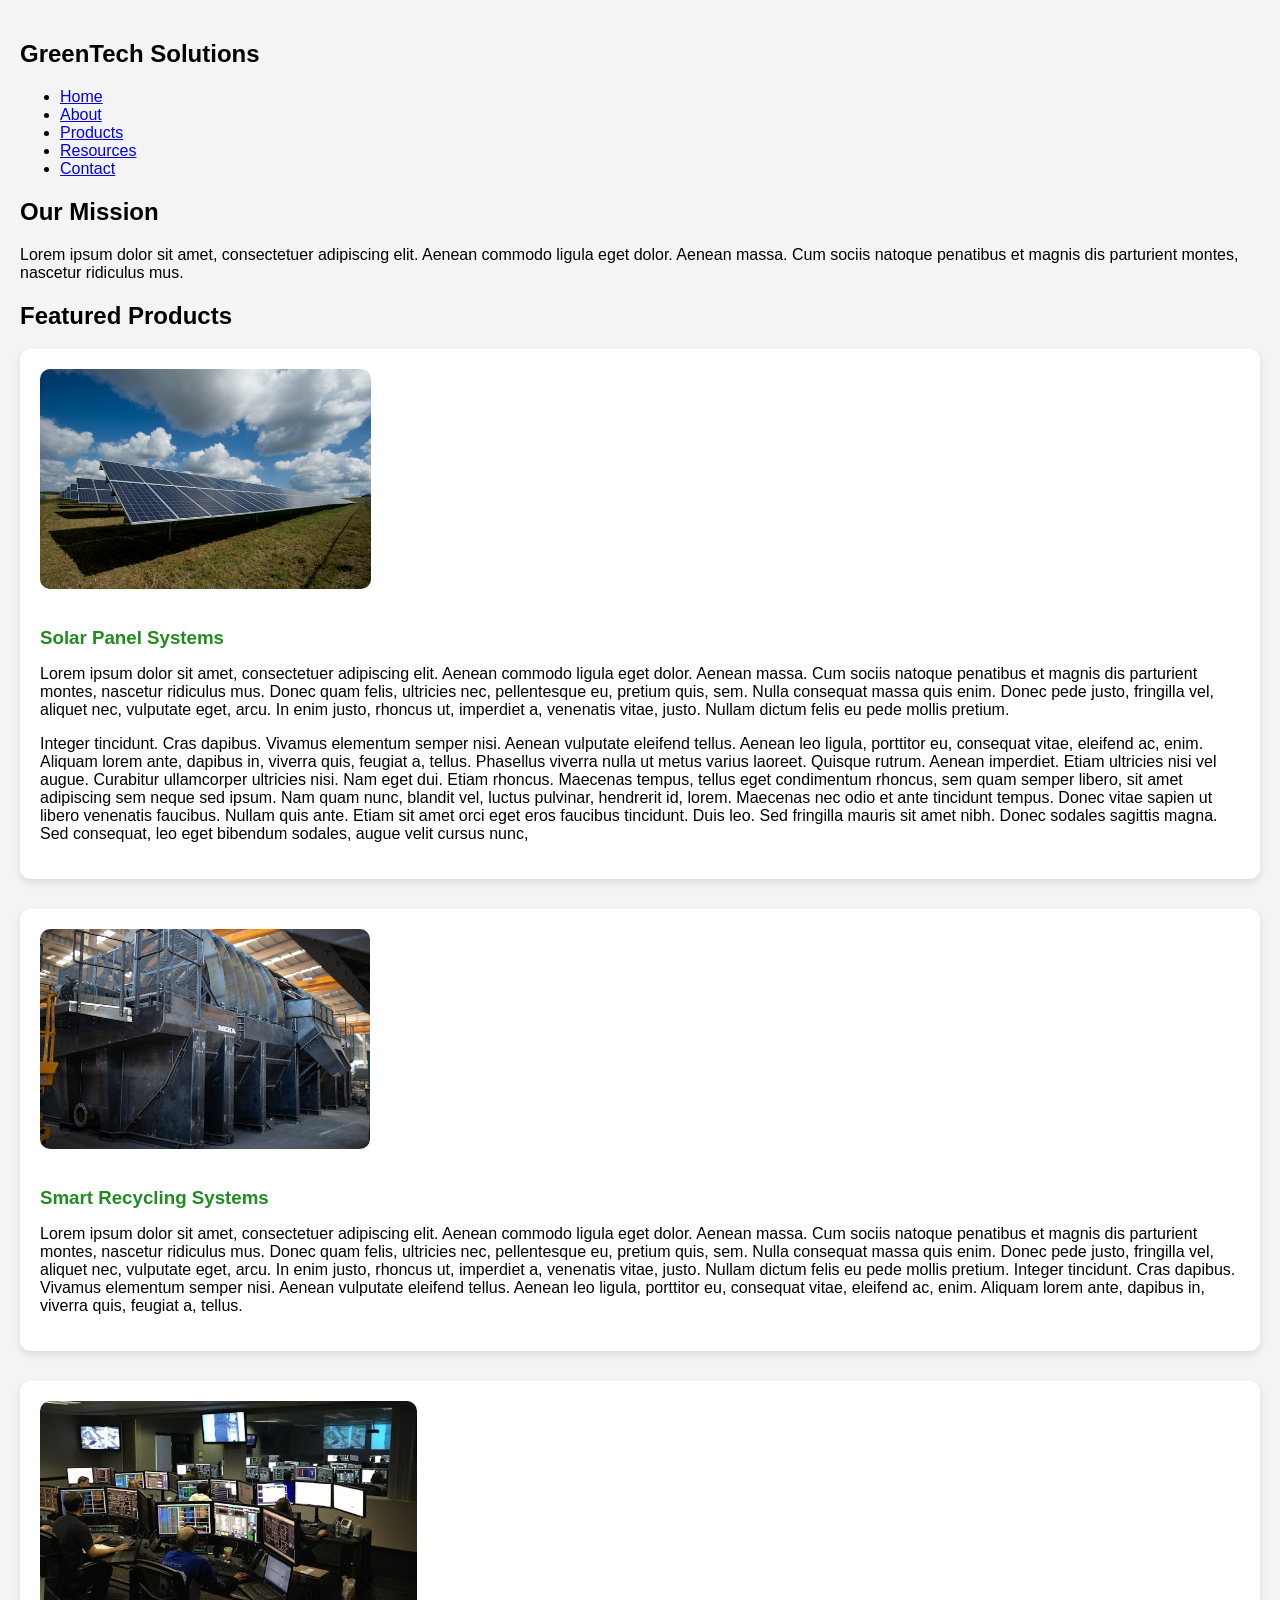
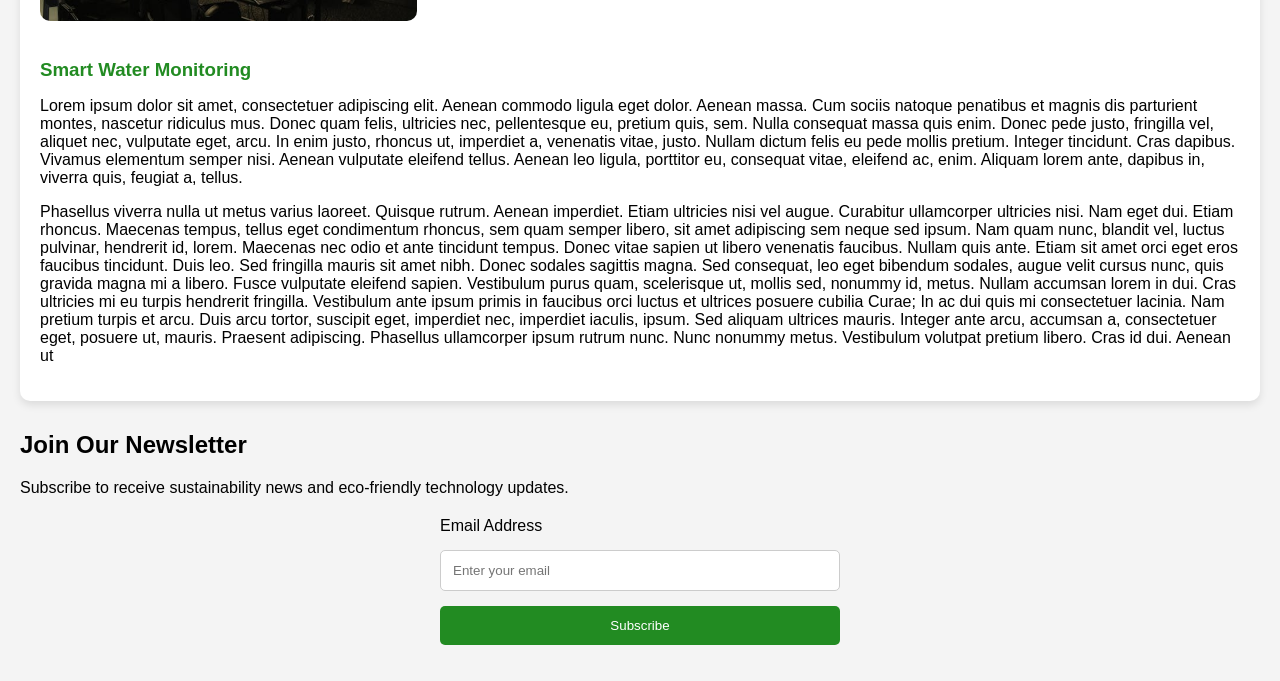
<file: index.html>
<!DOCTYPE html>
<html lang="en">
<head>
    <meta charset="UTF-8">
    <meta name="viewport" content="width=device-width, initial-scale=1.0">
    <title>Home</title>
    <link rel="stylesheet" href="css/style.css">
</head>
<body>

<header>
    <nav class="navbar">
        <h1 class="logo">GreenTech Solutions</h1>
        <ul class="nav-links">
            <li><a href="index.html">Home</a></li>
            <li><a href="html/about.html">About</a></li>
            <li><a href="html/products.html">Products</a></li>
            <li><a href="html/blog.html">Resources</a></li>
            <li><a href="html/contact.html">Contact</a></li>
        </ul>
    </nav>
</header>


<main>
    <section class="mission">
        <h2>Our Mission</h2>
        <p>
        Lorem ipsum dolor sit amet, consectetuer adipiscing elit. Aenean commodo ligula eget dolor. Aenean massa. Cum sociis natoque penatibus et magnis dis parturient montes, nascetur ridiculus mus.
        </p>
    </section>
    <section class="featured-products">
        <h2>Featured Products</h2>
        <article class="card">
            <img src="images/solarpanels.jpg"
                alt="Rows of solar panels outside in the sun, generating renewable energy">

            <h3>Solar Panel Systems</h3>
            <p>
            Lorem ipsum dolor sit amet, consectetuer adipiscing elit. Aenean commodo ligula eget dolor. Aenean massa. Cum sociis natoque penatibus et magnis dis parturient montes, nascetur ridiculus mus. Donec quam felis, ultricies nec, pellentesque eu, pretium quis, sem. Nulla consequat massa quis enim. Donec pede justo, fringilla vel, aliquet nec, vulputate eget, arcu. In enim justo, rhoncus ut, imperdiet a, venenatis vitae, justo. Nullam dictum felis eu pede mollis pretium.
            </p>
            <p>
            Integer tincidunt. Cras dapibus. Vivamus elementum semper nisi. Aenean vulputate eleifend tellus. Aenean leo ligula, porttitor eu, consequat vitae, eleifend ac, enim. Aliquam lorem ante, dapibus in, viverra quis, feugiat a, tellus. Phasellus viverra nulla ut metus varius laoreet. Quisque rutrum. Aenean imperdiet. Etiam ultricies nisi vel augue. Curabitur ullamcorper ultricies nisi. Nam eget dui. Etiam rhoncus. Maecenas tempus, tellus eget condimentum rhoncus, sem quam semper libero, sit amet adipiscing sem neque sed ipsum. Nam quam nunc, blandit vel, luctus pulvinar, hendrerit id, lorem. Maecenas nec odio et ante tincidunt tempus. Donec vitae sapien ut libero venenatis faucibus. Nullam quis ante. Etiam sit amet orci eget eros faucibus tincidunt. Duis leo. Sed fringilla mauris sit amet nibh. Donec sodales sagittis magna. Sed consequat, leo eget bibendum sodales, augue velit cursus nunc,
            </p>
        </article>
        <article class="card">
            <img src="images/recyclesystem.jpg"
            alt="Smart recycling system sorting recyclable materials">

            <h3>Smart Recycling Systems</h3>
            <p>
            Lorem ipsum dolor sit amet, consectetuer adipiscing elit. Aenean commodo ligula eget dolor. Aenean massa. Cum sociis natoque penatibus et magnis dis parturient montes, nascetur ridiculus mus. Donec quam felis, ultricies nec, pellentesque eu, pretium quis, sem. Nulla consequat massa quis enim. Donec pede justo, fringilla vel, aliquet nec, vulputate eget, arcu. In enim justo, rhoncus ut, imperdiet a, venenatis vitae, justo. Nullam dictum felis eu pede mollis pretium. Integer tincidunt. Cras dapibus. Vivamus elementum semper nisi. Aenean vulputate eleifend tellus. Aenean leo ligula, porttitor eu, consequat vitae, eleifend ac, enim. Aliquam lorem ante, dapibus in, viverra quis, feugiat a, tellus.
            </p>
        </article>
        <article class="card">
            <img src="images/controlroom.jpg"
                alt="Control room monitoring smart water usage and conservation systems">

            <h3>Smart Water Monitoring</h3>
            <p>
            Lorem ipsum dolor sit amet, consectetuer adipiscing elit. Aenean commodo ligula eget dolor. Aenean massa. Cum sociis natoque penatibus et magnis dis parturient montes, nascetur ridiculus mus. Donec quam felis, ultricies nec, pellentesque eu, pretium quis, sem. Nulla consequat massa quis enim. Donec pede justo, fringilla vel, aliquet nec, vulputate eget, arcu. In enim justo, rhoncus ut, imperdiet a, venenatis vitae, justo. Nullam dictum felis eu pede mollis pretium. Integer tincidunt. Cras dapibus. Vivamus elementum semper nisi. Aenean vulputate eleifend tellus. Aenean leo ligula, porttitor eu, consequat vitae, eleifend ac, enim. Aliquam lorem ante, dapibus in, viverra quis, feugiat a, tellus.
            </p>
            <p>
            Phasellus viverra nulla ut metus varius laoreet. Quisque rutrum. Aenean imperdiet. Etiam ultricies nisi vel augue. Curabitur ullamcorper ultricies nisi. Nam eget dui. Etiam rhoncus. Maecenas tempus, tellus eget condimentum rhoncus, sem quam semper libero, sit amet adipiscing sem neque sed ipsum. Nam quam nunc, blandit vel, luctus pulvinar, hendrerit id, lorem. Maecenas nec odio et ante tincidunt tempus. Donec vitae sapien ut libero venenatis faucibus. Nullam quis ante. Etiam sit amet orci eget eros faucibus tincidunt. Duis leo. Sed fringilla mauris sit amet nibh. Donec sodales sagittis magna. Sed consequat, leo eget bibendum sodales, augue velit cursus nunc, quis gravida magna mi a libero. Fusce vulputate eleifend sapien. Vestibulum purus quam, scelerisque ut, mollis sed, nonummy id, metus. Nullam accumsan lorem in dui. Cras ultricies mi eu turpis hendrerit fringilla. Vestibulum ante ipsum primis in faucibus orci luctus et ultrices posuere cubilia Curae; In ac dui quis mi consectetuer lacinia. Nam pretium turpis et arcu. Duis arcu tortor, suscipit eget, imperdiet nec, imperdiet iaculis, ipsum. Sed aliquam ultrices mauris. Integer ante arcu, accumsan a, consectetuer eget, posuere ut, mauris. Praesent adipiscing. Phasellus ullamcorper ipsum rutrum nunc. Nunc nonummy metus. Vestibulum volutpat pretium libero. Cras id dui. Aenean ut
            </p>
        </article>
    </section>
    <section class="newsletter">
        <h2>Join Our Newsletter</h2>
        <p>
        Subscribe to receive sustainability news and eco-friendly technology updates.
        </p>
        <form id="newsletter-form">
            <label for="email">Email Address</label>
            <input type="email"
                   id="email"
                   name="email"
                   placeholder="Enter your email"
                   required>
            <button type="submit">Subscribe</button>
        </form>
        <p id="message"></p>
    </section>

</main>
<script src="javascript/script.js"></script>
</body>
</html>
</file>
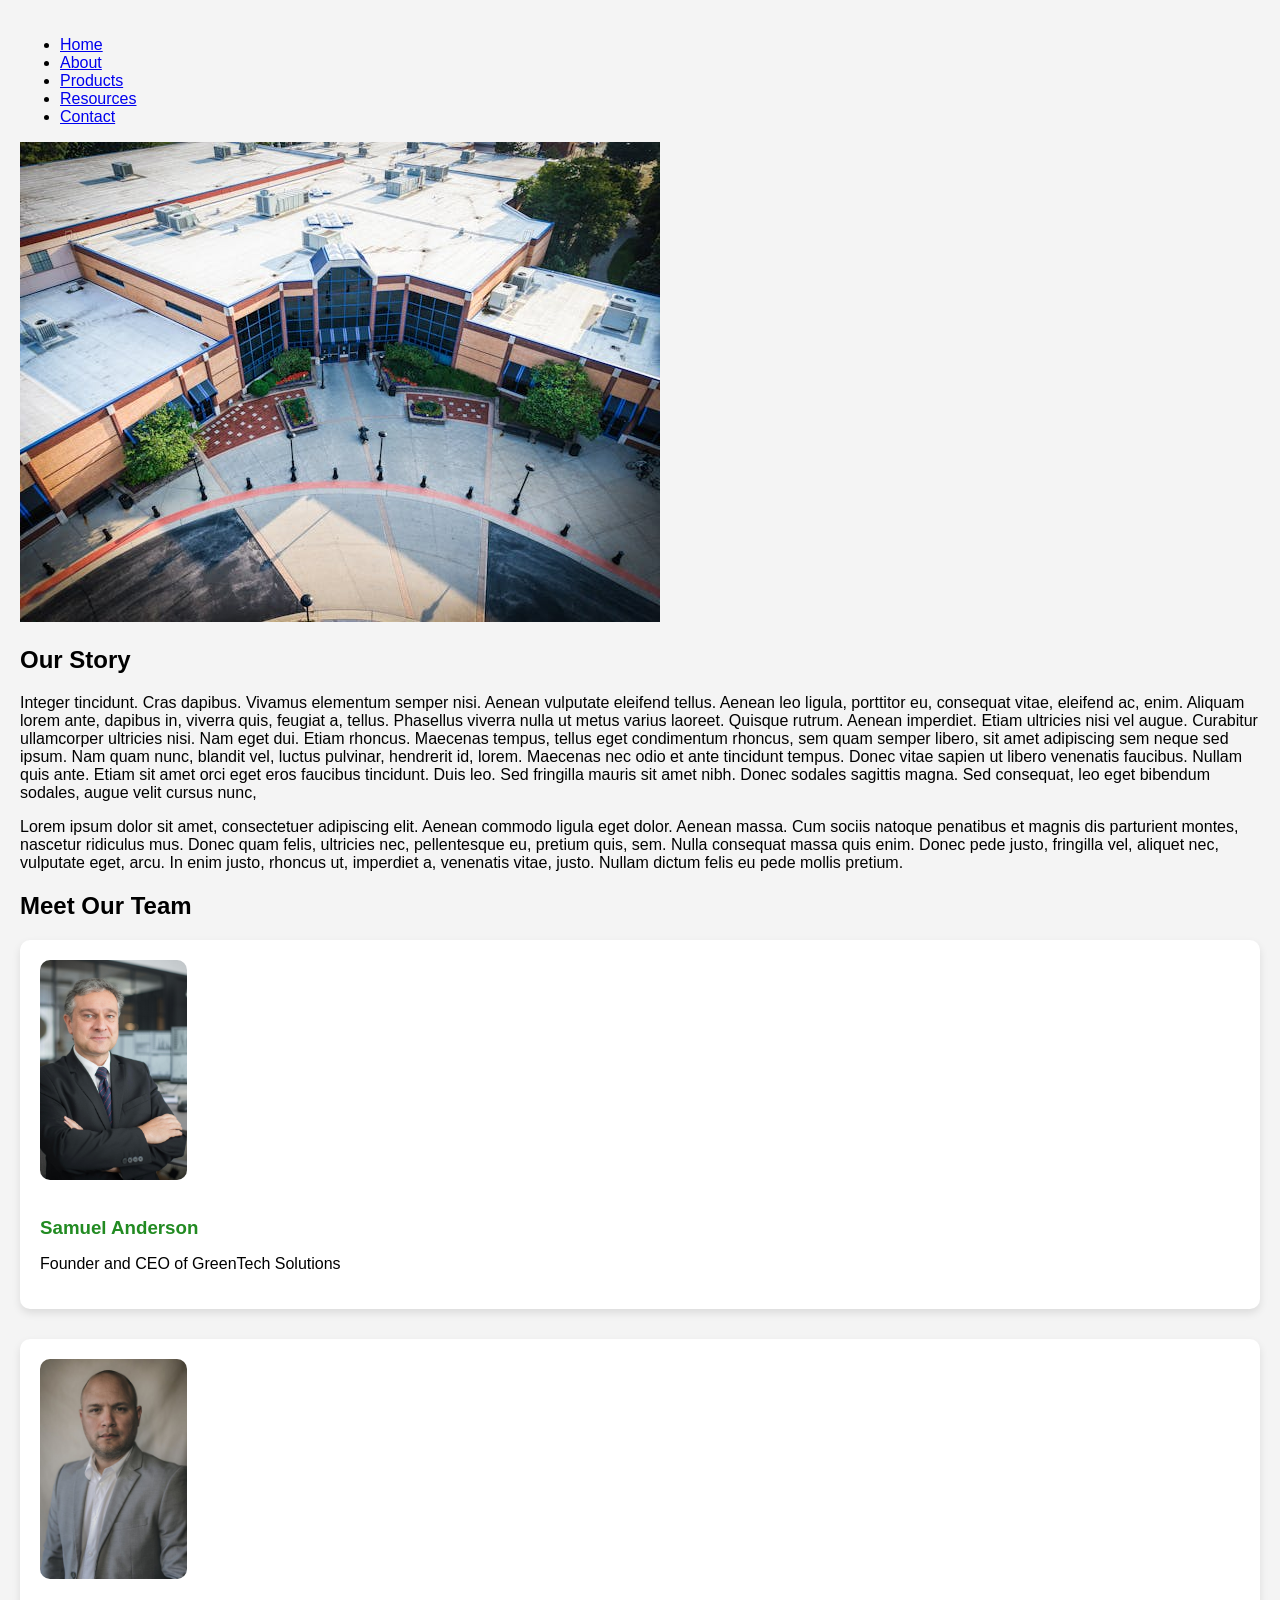
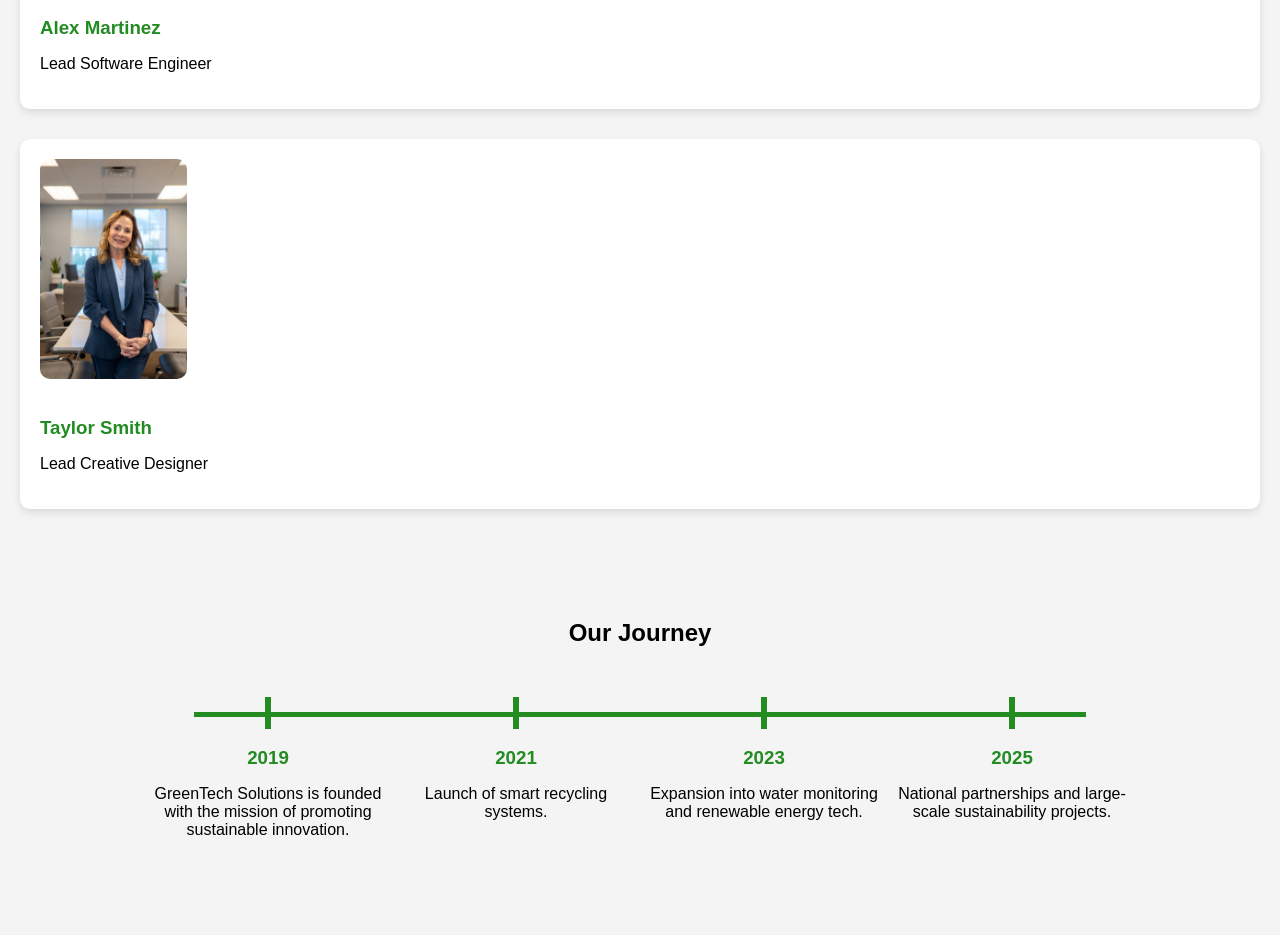
<file: html/about.html>
<!DOCTYPE html>
<html lang="en">
<head>
    <meta charset="UTF-8">
    <meta name="viewport" content="width=device-width, initial-scale=1.0">
    <title>About Us</title>
    <link rel="stylesheet" href="../css/style.css">
</head>
<body>


<header>
  <nav>
    <ul>
      <li><a href="../index.html">Home</a></li>
      <li><a href="about.html">About</a></li>
      <li><a href="products.html">Products</a></li>
      <li><a href="blog.html">Resources</a></li>
      <li><a href="contact.html">Contact</a></li>
    </ul>
  </nav>
</header>

<main>
    <section class="hero">
        <div class="hero-image">
            <img src="../images/officebuilding.jpg"
                 alt="GreenTech office">
        </div>
    </section>

    <section class="mission">
        <h2>Our Story</h2>
        <p>
        Integer tincidunt. Cras dapibus. Vivamus elementum semper nisi. Aenean vulputate eleifend tellus. Aenean leo ligula, porttitor eu, consequat vitae, eleifend ac, enim. Aliquam lorem ante, dapibus in, viverra quis, feugiat a, tellus. Phasellus viverra nulla ut metus varius laoreet. Quisque rutrum. Aenean imperdiet. Etiam ultricies nisi vel augue. Curabitur ullamcorper ultricies nisi. Nam eget dui. Etiam rhoncus. Maecenas tempus, tellus eget condimentum rhoncus, sem quam semper libero, sit amet adipiscing sem neque sed ipsum. Nam quam nunc, blandit vel, luctus pulvinar, hendrerit id, lorem. Maecenas nec odio et ante tincidunt tempus. Donec vitae sapien ut libero venenatis faucibus. Nullam quis ante. Etiam sit amet orci eget eros faucibus tincidunt. Duis leo. Sed fringilla mauris sit amet nibh. Donec sodales sagittis magna. Sed consequat, leo eget bibendum sodales, augue velit cursus nunc,
        </p>
        <p>
        Lorem ipsum dolor sit amet, consectetuer adipiscing elit. Aenean commodo ligula eget dolor. Aenean massa. Cum sociis natoque penatibus et magnis dis parturient montes, nascetur ridiculus mus. Donec quam felis, ultricies nec, pellentesque eu, pretium quis, sem. Nulla consequat massa quis enim. Donec pede justo, fringilla vel, aliquet nec, vulputate eget, arcu. In enim justo, rhoncus ut, imperdiet a, venenatis vitae, justo. Nullam dictum felis eu pede mollis pretium.
        </p>
    </section>

    <section>
        <h2>Meet Our Team</h2>
        <div>
            <article class="card">
                <img src="../images/ceo.jpg"
                     alt="Chief Executive Officer of GreenTech Solutions">
                <h3>Samuel Anderson</h3>
                <p>
                    Founder and CEO of GreenTech Solutions
                </p>
            </article>
            <article class="card">
                <img src="../images/engineer.jpg"
                     alt="Software engineer from GreenTech Solutions">
                <h3>Alex Martinez</h3>
                <p>
                    Lead Software Engineer
                </p>
            </article>
            <article class="card">
                <img src="../images/designer.jpg"
                     alt="Designer from GreenTech Solutions">
                <h3>Taylor Smith</h3>
                <p>
                    Lead Creative Designer
                </p>
            </article>
        </div>
    </section>

   <section class="timeline-section">
    <h2>Our Journey</h2>
    <div class="timeline-line">
        <div class="milestone">
            <div class="dot"></div>
            <h3>2019</h3>
            <p>GreenTech Solutions is founded with the mission of promoting sustainable innovation.</p>
        </div>
        <div class="milestone">
            <div class="dot"></div>
            <h3>2021</h3>
            <p>Launch of smart recycling systems.</p>
        </div>
        <div class="milestone">
            <div class="dot"></div>
            <h3>2023</h3>
            <p>Expansion into water monitoring and renewable energy tech.</p>
        </div>
        <div class="milestone">
            <div class="dot"></div>
            <h3>2025</h3>
            <p>National partnerships and large-scale sustainability projects.</p>
        </div>

    </div>
</section>
</main>

</body>
</html>
</file>
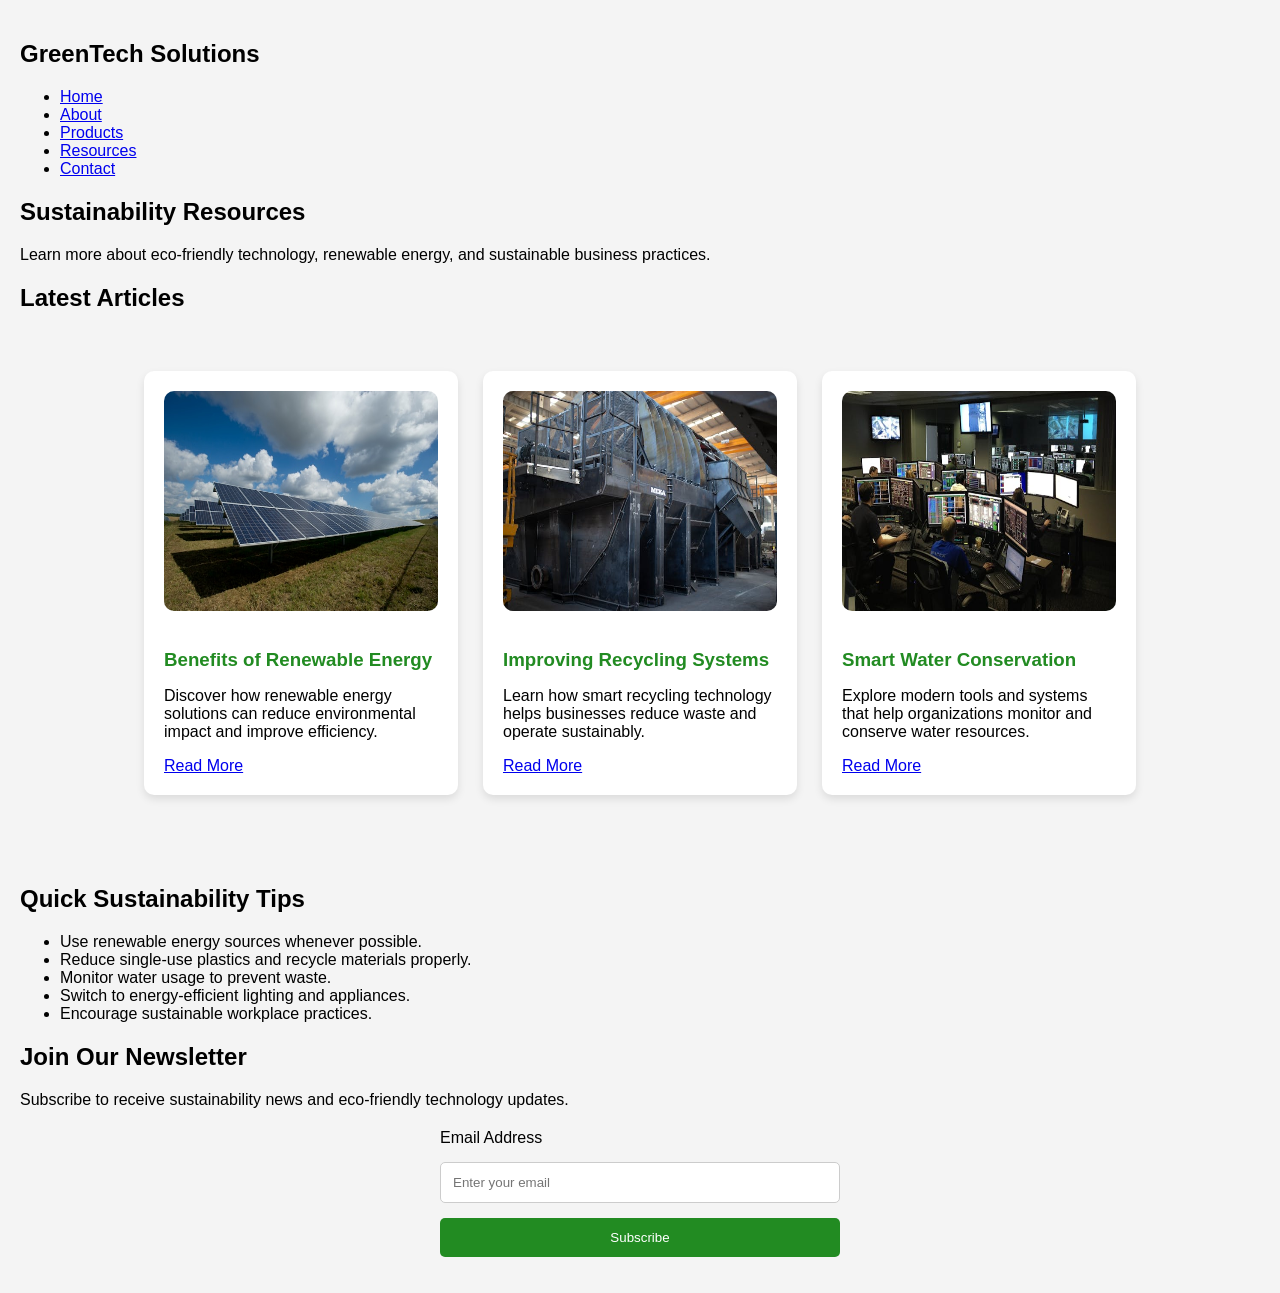
<file: html/blog.html>
<!DOCTYPE html>
<html lang="en">
<head>
    <meta charset="UTF-8">
    <meta name="viewport" content="width=device-width, initial-scale=1.0">
    <title>Resources</title>

    <link rel="stylesheet" href="../css/style.css">
</head>
<body>

<header>
    <nav class="navbar">
        <h1 class="logo">GreenTech Solutions</h1>
        <ul class="nav-links">
            <li><a href="../index.html">Home</a></li>
            <li><a href="about.html">About</a></li>
            <li><a href="products.html">Products</a></li>
            <li><a href="blog.html">Resources</a></li>
            <li><a href="contact.html">Contact</a></li>
        </ul>
    </nav>
</header>

<main>
    <section class="hero">
        <div class="hero-text">
            <h2>Sustainability Resources</h2>
            <p>
                Learn more about eco-friendly technology,
                renewable energy, and sustainable business practices.
            </p>
        </div>
    </section>

    <section class="featured-products">
        <h2>Latest Articles</h2>
        <div class="product-grid">
            <article class="card">
                <img src="../images/solarpanels.jpg"
                     alt="Solar panels producing renewable energy">
                <h3>Benefits of Renewable Energy</h3>
                <p>
                    Discover how renewable energy solutions can reduce
                    environmental impact and improve efficiency.
                </p>
                <a href="#" class="btn">Read More</a>
            </article>
            <article class="card">
                <img src="../images/recyclesystem.jpg"
                     alt="Workers organizing recyclable materials">
                <h3>Improving Recycling Systems</h3>
                <p>
                    Learn how smart recycling technology helps businesses
                    reduce waste and operate sustainably.
                </p>
                <a href="#" class="btn">Read More</a>
            </article>
            <article class="card">
                <img src="../images/controlroom.jpg"
                     alt="Water conservation monitoring systems">
                <h3>Smart Water Conservation</h3>
                <p>
                    Explore modern tools and systems that help organizations
                    monitor and conserve water resources.
                </p>
                <a href="#" class="btn">Read More</a>
            </article>
        </div>
    </section>

    <section class="mission">
        <h2>Quick Sustainability Tips</h2>
        <ul class="tips-list">
            <li>Use renewable energy sources whenever possible.</li>
            <li>Reduce single-use plastics and recycle materials properly.</li>
            <li>Monitor water usage to prevent waste.</li>
            <li>Switch to energy-efficient lighting and appliances.</li>
            <li>Encourage sustainable workplace practices.</li>
        </ul>
    </section>

    <section class="newsletter">
        <h2>Join Our Newsletter</h2>
        <p>
        Subscribe to receive sustainability news and eco-friendly technology updates.
        </p>
        <form id="newsletter-form">
            <label for="email">Email Address</label>
            <input type="email"
                   id="email"
                   name="email"
                   placeholder="Enter your email"
                   required>
            <button type="submit">Subscribe</button>
        </form>
        <p id="message"></p>
    </section>

</main>
<script src="../javascript/script.js"></script>
</body>
</html>
</file>
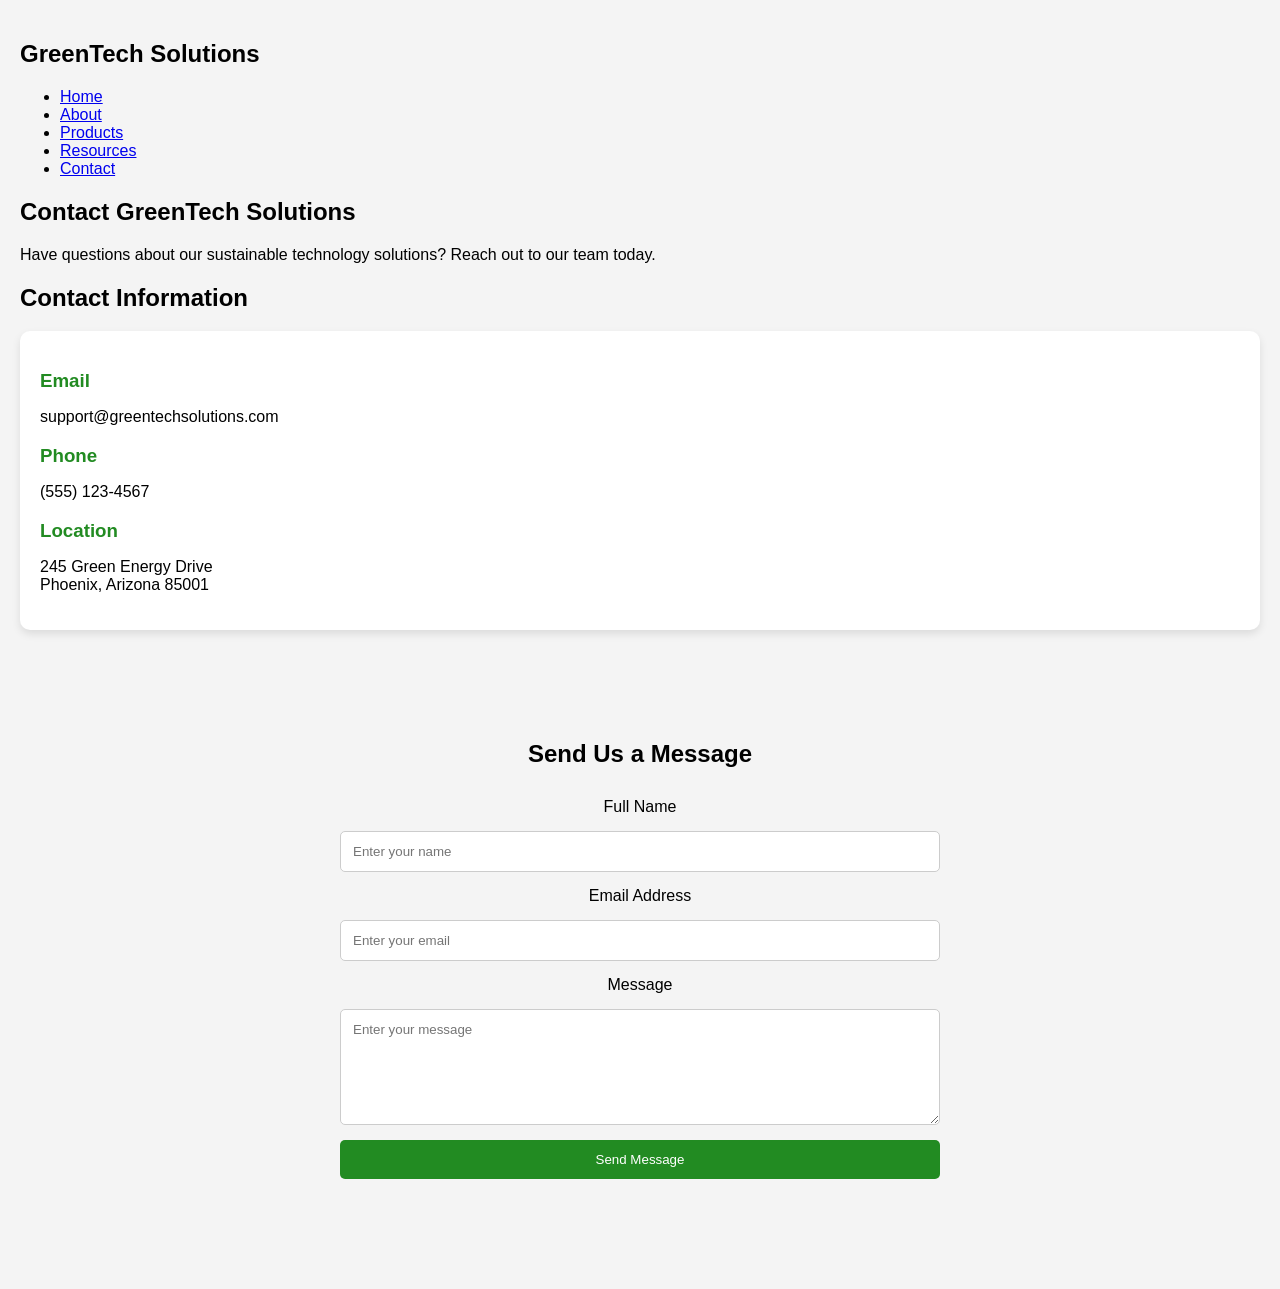
<file: html/contact.html>
<!DOCTYPE html>
<html lang="en">
<head>
    <meta charset="UTF-8">
    <meta name="viewport" content="width=device-width, initial-scale=1.0">
    <title>Contact</title>
    <link rel="stylesheet" href="../css/style.css">
</head>
<body>

<header>
    <nav class="navbar">
        <h1 class="logo">GreenTech Solutions</h1>
        <ul class="nav-links">
            <li><a href="../index.html">Home</a></li>
            <li><a href="about.html">About</a></li>
            <li><a href="products.html">Products</a></li>
            <li><a href="blog.html">Resources</a></li>
            <li><a href="contact.html">Contact</a></li>
        </ul>
    </nav>
</header>

<main>

    <section class="hero">
        <div class="hero-text">
            <h2>Contact GreenTech Solutions</h2>
            <p>
                Have questions about our sustainable technology solutions?
                Reach out to our team today.
            </p>
        </div>
    </section>

    <section class="featured-products">
        <h2>Contact Information</h2>
        <div>
            <article class="card">
                <h3>Email</h3>
                <p>support@greentechsolutions.com</p>
                <h3>Phone</h3>
                <p>(555) 123-4567</p>
                <h3>Location</h3>
                <p>245 Green Energy Drive<br>Phoenix, Arizona 85001</p>
            </article>
        </div>
    </section>

    <section class="contact-section">
        <h2>Send Us a Message</h2>
        <form class="contact-form" id="contact-form">
            <label for="name">Full Name</label>
            <input type="text"
                   id="name"
                   name="name"
                   placeholder="Enter your name"
                   required>
            <label for="email">Email Address</label>
            <input type="email"
                   id="email"
                   name="email"
                   placeholder="Enter your email"
                   required>
            <label for="message-box">Message</label>
            <textarea id="message-box"
                      name="message"
                      rows="6"
                      placeholder="Enter your message"
                      required></textarea>
            <button type="submit">Send Message</button>
        </form>
        <p id="contact-message"></p>
    </section>

</main>
<script src="../javascript/script.js"></script>
</body>
</html>
</file>
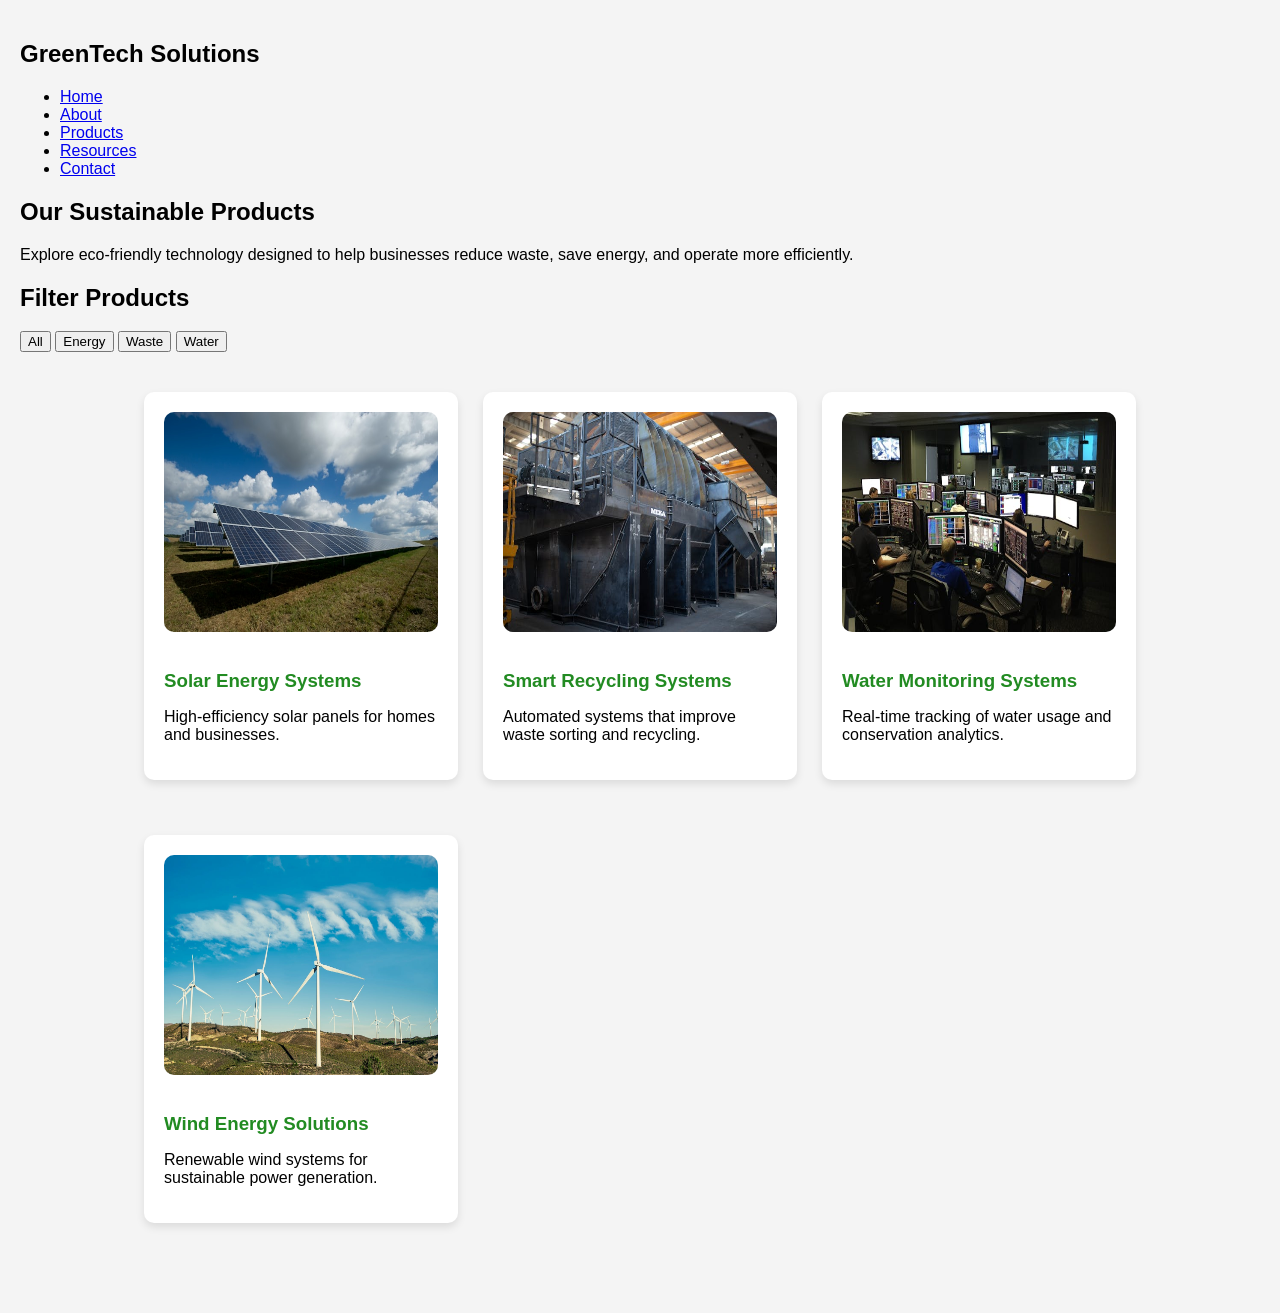
<file: html/products.html>
<!DOCTYPE html>
<html lang="en">
<head>
    <meta charset="UTF-8">
    <meta name="viewport" content="width=device-width, initial-scale=1.0">
    <title>Products</title>

    <link rel="stylesheet" href="../css/style.css">
</head>
<body>

<header>
    <nav class="navbar">
        <h1 class="logo">GreenTech Solutions</h1>

        <ul class="nav-links">
            <li><a href="../index.html">Home</a></li>
            <li><a href="about.html">About</a></li>
            <li><a href="products.html">Products</a></li>
            <li><a href="blog.html">Resources</a></li>
            <li><a href="contact.html">Contact</a></li>
        </ul>
    </nav>
</header>

<main>

<section class="hero">
    <div class="hero-text">
        <h2>Our Sustainable Products</h2>
        <p>
        Explore eco-friendly technology designed to help businesses reduce waste,
        save energy, and operate more efficiently.
        </p>
    </div>
</section>
    <section class="filter-section">
        <h2>Filter Products</h2>
        <div class="filters">
            <button class="filter-btn" data-filter="all">All</button>
            <button class="filter-btn" data-filter="energy">Energy</button>
            <button class="filter-btn" data-filter="waste">Waste</button>
            <button class="filter-btn" data-filter="water">Water</button>
        </div>
    </section>

    <section class="products-section" aria-label="Product Listings">
    <div class="product-grid">
    <article class="card product energy">
        <img src="../images/solarpanels.jpg" alt="Solar panel system generating renewable energy">
        <h3>Solar Energy Systems</h3>
        <p>High-efficiency solar panels for homes and businesses.</p>
    </article>
    <article class="card product waste">
        <img src="../images/recyclesystem.jpg" alt="Smart recycling system sorting materials">
        <h3>Smart Recycling Systems</h3>
        <p>Automated systems that improve waste sorting and recycling.</p>
    </article>
    <article class="card product water">
        <img src="../images/controlroom.jpg" alt="Control room monitoring water usage systems">
        <h3>Water Monitoring Systems</h3>
        <p>Real-time tracking of water usage and conservation analytics.</p>
    </article>
    <article class="card product energy">
        <img src="../images/windenergy.jpg" alt="Wind turbines generating clean energy">
        <h3>Wind Energy Solutions</h3>
        <p>Renewable wind systems for sustainable power generation.</p>
    </article>
</div>
</section>

</main>

<script src="../javascript/script.js"></script>
</body>
</html>
</file>
<file: css/style.css>
body {
    font-family: 'Arial', sans-serif;
    margin:  10px;
    padding: 10px;
    background-color: #f4f4f4;
}

.product-grid {
    display: grid;
    grid-template-columns: repeat(auto-fit, minmax(250px, 1fr));
    gap: 25px;
    padding: 40px 10%;
}

.card {
    background-color: white;
    border-radius: 10px;
    padding: 20px;
    box-shadow: 0 4px 8px rgba(0, 0, 0, 0.1);
    margin-bottom: 30px;
}
.card img {
    max-width: 100%;
    height: 220px;
    border-radius: 10px;
    margin-bottom: 15px;
}

.card h3 {
    color: forestgreen;
    margin-bottom: 10px;
}

.newsletter form {
    margin-top: 20px;
    display: flex;
    flex-direction: column;
    gap: 15px;
    max-width: 400px;
    margin-left: auto;
    margin-right: auto;
}

.newsletter input, .newsletter button {
    padding: 12px;
    border-radius: 5px;
    border: 1px solid #cccccc;
}

.newsletter button {
    background-color: forestgreen;
    color: white;
    border: none;
    cursor: pointer;
}

.newsletter button:hover {
    background-color: #1B5E20;
}

footer {
    background-color: forestgreen;
    color: white;
    text-align: center;
    padding: 20px;
    margin-top: 40px;
}

@media (max-width: 768px) {

    .navbar {
        flex-direction: column;
        text-align: center;
    }

    .nav-links {
        flex-direction: column;
        gap: 10px;
    }

    .hero {
        flex-direction: column;
        text-align: center;
    }
}

.timeline-section {
    padding: 60px 10%;
    text-align: center;
}

.timeline-line {
    display: flex;
    justify-content: space-between;
    align-items: flex-start;
    position: relative;
    margin-top: 50px;
    flex-wrap: wrap;
}

.timeline-line::before {
    content: "";
    position: absolute;
    top: 15px;
    left: 5%;
    right: 5%;
    height: 5px;
    background-color: forestgreen;
    z-index: 0;
}

.milestone {
    position: relative;
    width: 25%;
    min-width: 180px;
    text-align: center;
    z-index: 1;
}

.dot {
    width: 6px;
    height: 32px;
    background-color: forestgreen;
    margin: 0 auto 15px auto;
}

.milestone h3 {
    color: forestgreen;
    margin-bottom: 10px;
}

.contact-section {
    padding: 60px 10%;
    text-align: center;
}

.contact-form {
    max-width: 600px;
    margin: 30px auto;
    display: flex;
    flex-direction: column;
    gap: 15px;
}

.contact-form input,
.contact-form textarea {
    padding: 12px;
    border: 1px solid #ccc;
    border-radius: 5px;
    font-family: inherit;
}

.contact-form button {
    background-color: forestgreen;
    color: white;
    padding: 12px;
    border: none;
    border-radius: 5px;
    cursor: pointer;
}

.contact-form button:hover {
    background-color: darkgreen;
}
</file>
